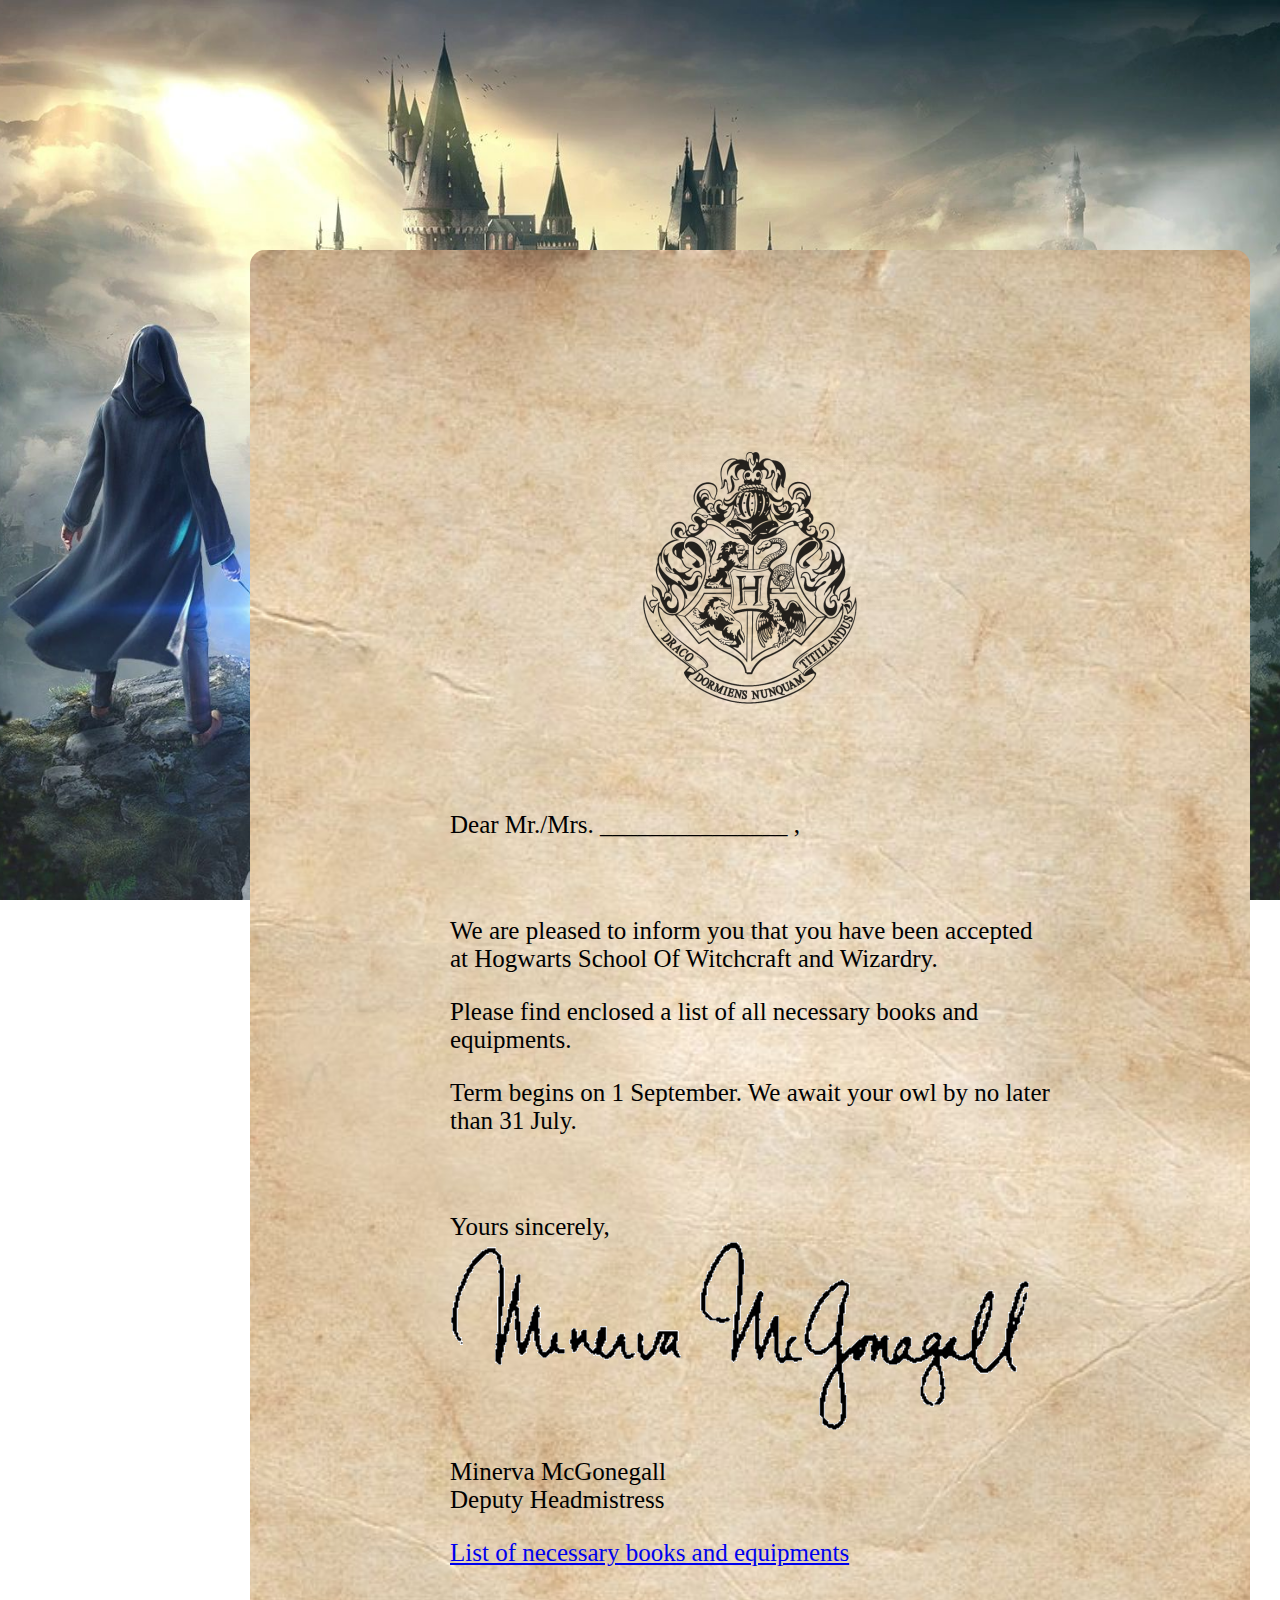
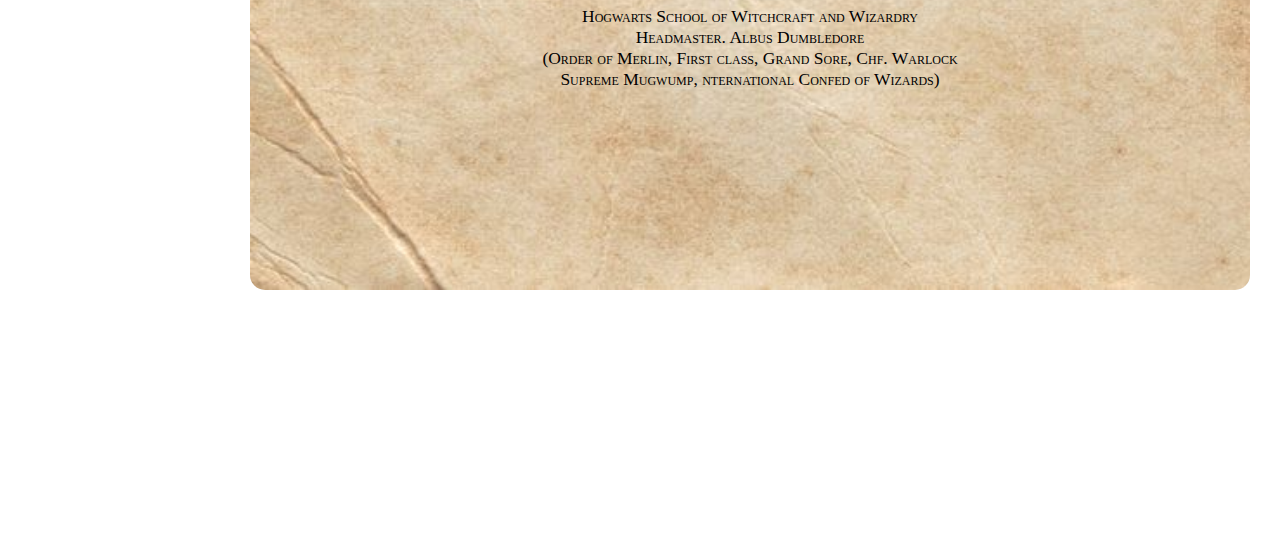
<file: index.html>
<html>

<head>
    <meta http-equiv="Content-Type" content="text/html; charset=windows-1252">
    <link rel="stylesheet" type="text/css" href="css/style.css">
    <title>Invitation to Hogwarts</title>
</head>

<body>
    <header>
        <section class="navsection">
            <div class="logo">
                <img src="images/hog1.png">
            </div>
            <br>
        </section>
        <main><br>
            <div class="content">
                <p> Dear Mr./Mrs. _______________ ,</p><br>
                <p>
                    We are pleased to inform you that you have been accepted at Hogwarts School Of Witchcraft and Wizardry.
                </p>
                <p>
                    Please find enclosed a list of all necessary books and equipments.
                </p>
                <p>
                    Term begins on 1 September. We await your owl by no later than 31 July.
                </p><br>

                <p>
                    Yours sincerely,<br>
                    <img src="images/sign2.png">
                    <br><br> Minerva McGonegall<br> Deputy Headmistress
                </p>
                <a href="important.html" target="_blank">List of necessary books and equipments</a><br>
                <div class="footer"><br>
                    <p>
                        Hogwarts School of Witchcraft and Wizardry<br> Headmaster. Albus Dumbledore<br> (Order of Merlin, First class, Grand Sore, Chf. Warlock<br> Supreme Mugwump, nternational Confed of Wizards)
                    </p>
                </div>
            </div>
        </main>
    </header>
</body>

</html>
</file>
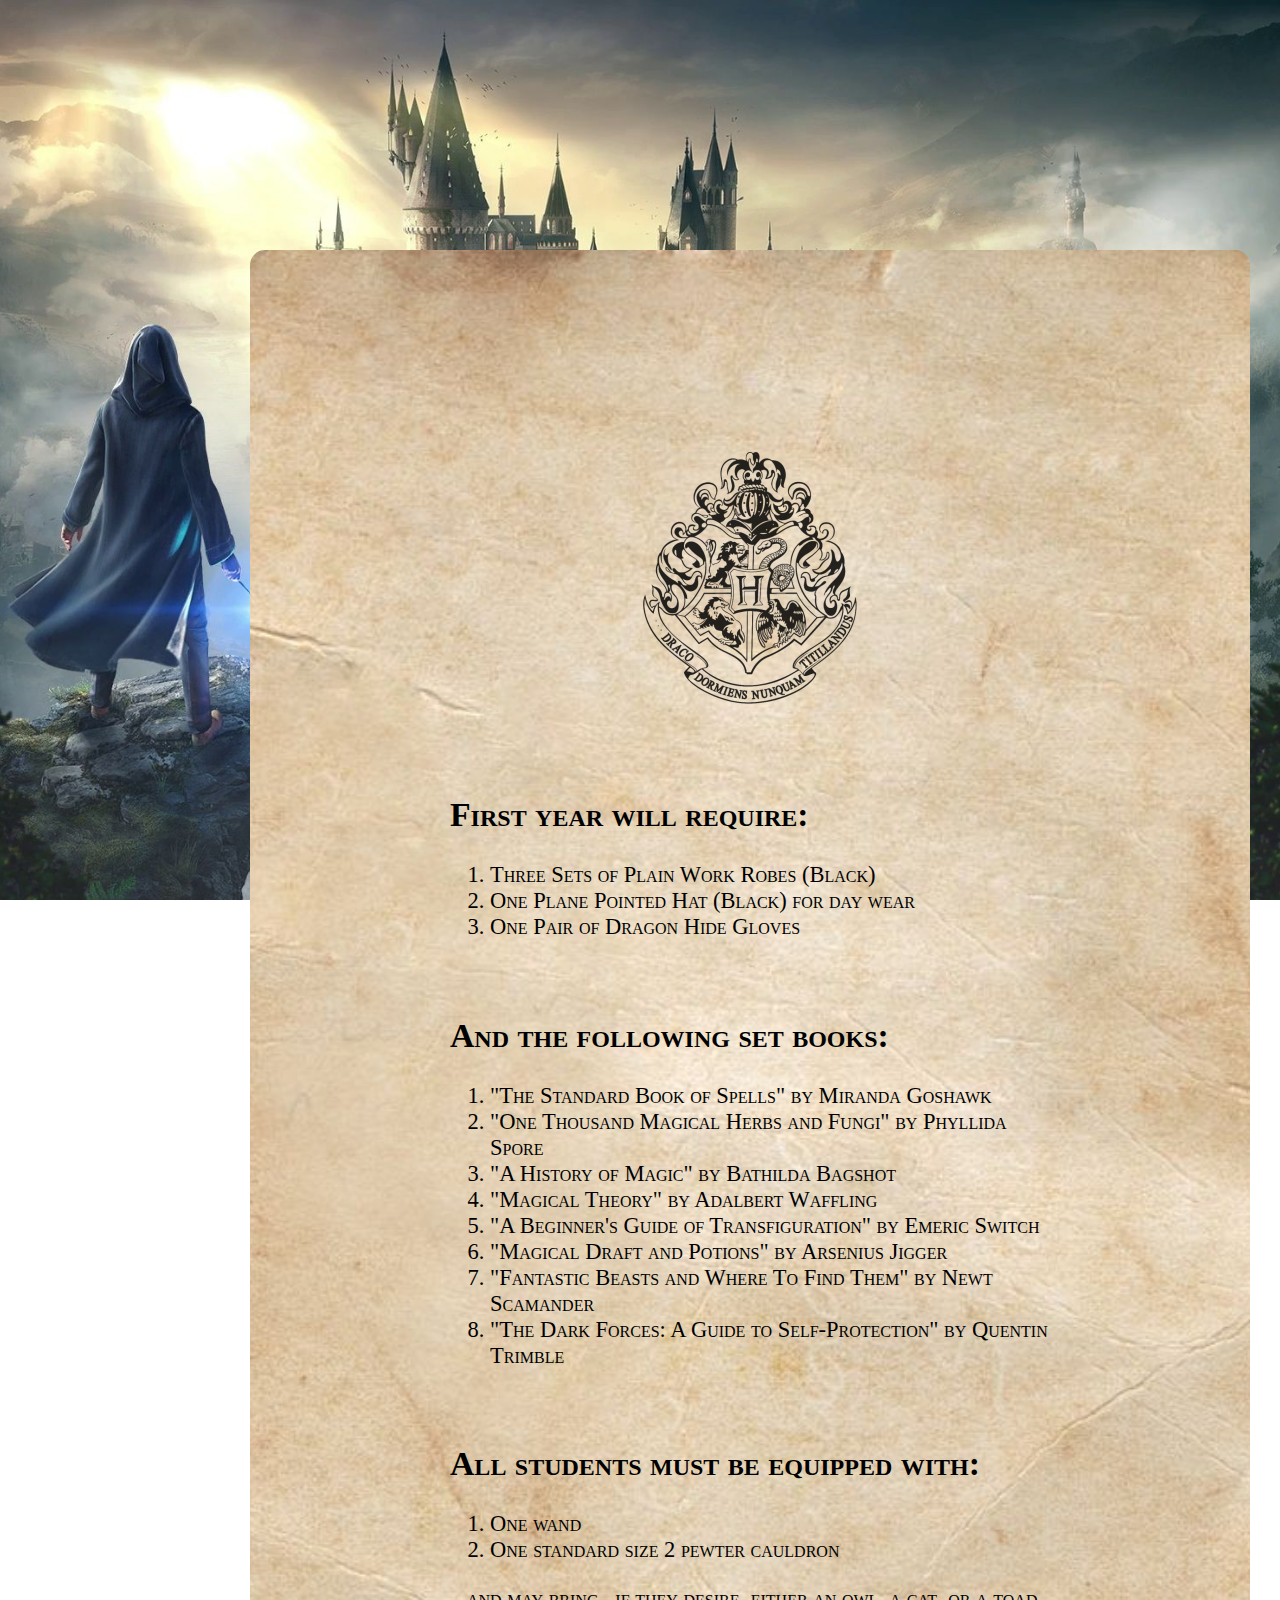
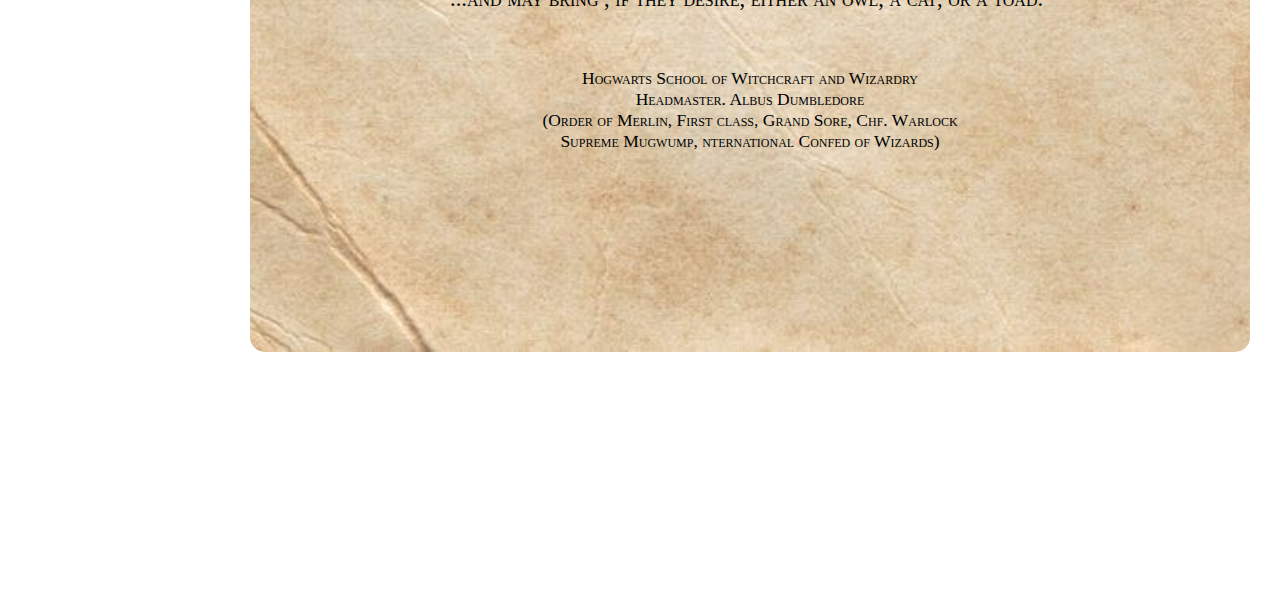
<file: important.html>
<link rel="stylesheet" type="text/css" href="css/style.css">
<!DOCTYPE html>
<html>

<head>
    <title>List of necessary books and equipments</title>
</head>

<body>
    <header>
        <section class="navsection">
            <div class="logo">
                <img src="images/hog1.png">
            </div>
            <br>
        </section>
        <main>
            <div class="list">
                <h2>First year will require:</h2>
                <ol>
                    <li>Three Sets of Plain Work Robes (Black)
                        <li>One Plane Pointed Hat (Black) for day wear
                            <li>One Pair of Dragon Hide Gloves
                </ol><br>
                <h2>And the following set books:</h2>
                <ol>
                    <li>"The Standard Book of Spells" by Miranda Goshawk
                        <li>"One Thousand Magical Herbs and Fungi" by Phyllida Spore
                            <li>"A History of Magic" by Bathilda Bagshot
                                <li>"Magical Theory" by Adalbert Waffling
                                    <li>"A Beginner's Guide of Transfiguration" by Emeric Switch
                                        <li>"Magical Draft and Potions" by Arsenius Jigger
                                            <li>"Fantastic Beasts and Where To Find Them" by Newt Scamander
                                                <li>"The Dark Forces: A Guide to Self-Protection" by Quentin Trimble
                </ol><br>
                <h2>All students must be equipped with:</h2>
                <ol>
                    <li>One wand
                        <li>One standard size 2 pewter cauldron
                </ol>
                ...and may bring , if they desire, either an owl, a cat, or a toad.
            </div><br>

            <div class="footer"><br>
                <p>
                    Hogwarts School of Witchcraft and Wizardry<br> Headmaster. Albus Dumbledore<br> (Order of Merlin, First class, Grand Sore, Chf. Warlock<br> Supreme Mugwump, nternational Confed of Wizards)
                </p>
            </div>

        </main>

    </header>

</body>

</html>
</file>
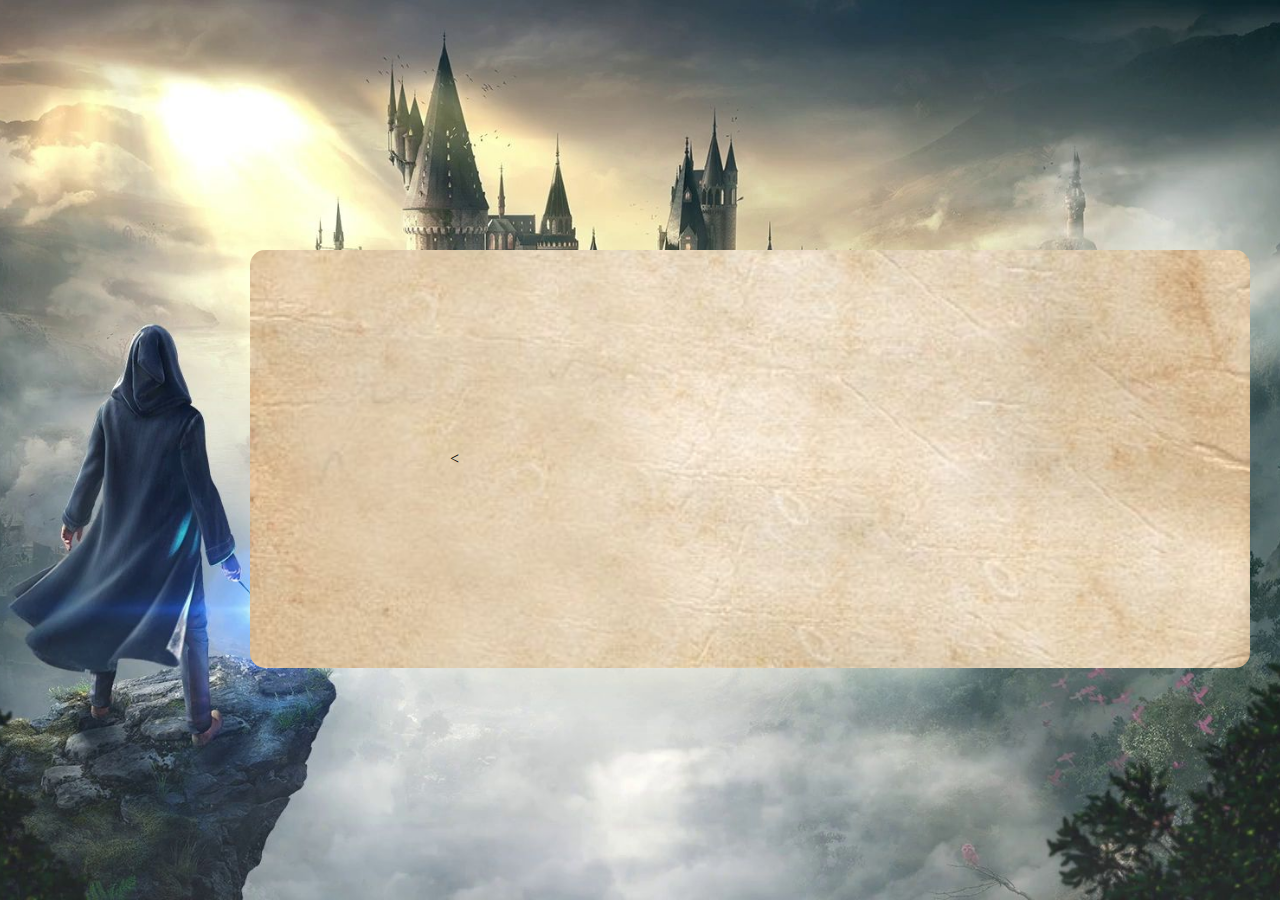
<file: important2.html>
<<!DOCTYPE html>
<!--[if lt IE 7]>      <html class="no-js lt-ie9 lt-ie8 lt-ie7"> <![endif]-->
<!--[if IE 7]>         <html class="no-js lt-ie9 lt-ie8"> <![endif]-->
<!--[if IE 8]>         <html class="no-js lt-ie9"> <![endif]-->
<!--[if gt IE 8]>      <html class="no-js"> <!--<![endif]-->
<html>
    <head>
        <meta charset="utf-8">
        <meta http-equiv="X-UA-Compatible" content="IE=edge">
        <title>Welcome to HOGWARTS</title>
        <meta name="description" content="">
        <meta name="viewport" content="width=device-width, initial-scale=1">
        <link rel="stylesheet" href="css/style.css">
    </head>
    <body>
        <!--[if lt IE 7]>
            <p class="browsehappy">You are using an <strong>outdated</strong> browser. Please <a href="#">upgrade your browser</a> to improve your experience.</p>
        <![endif]-->
        
        <script src="" async defer></script>
    </body>
</html>
</file>
<file: css/style.css>
html {
    background: url(../images/img2.jpg) no-repeat center center fixed;
    background-size: cover;
}

body {
    background: url(../images/paper.jpg) no-repeat center center;
    border-radius: 15px;
    background-size: cover;
    font-family: "Kaushan Script", cursive;
    align-items: center;
    background-color: white;
    width: 600px;
    border: 10px black;
    padding: 200px;
    margin: 250px;
}

.navsection {
    width: 600px;
    text-align: center;
    align-items: center;
}

.logo {
    width: 600px;
    height: 300px;
    align-items: center;
    text-align: center;
}

.heading {
    width: 600px;
    height: 300px;
    text-align: center;
    font-size: 50;
    text-decoration: underline;
    text-transform: uppercase;
    text-underline-position: alphabetic;
}

.content {
    width: 600px;
    font-size: 25;
}

.footer {
    font-size: 17.5;
    text-align: center;
    font-variant: small-caps;
}

.list {
    width: 600px;
    font-size: 22.5;
    font-variant: small-caps;
}
</file>
